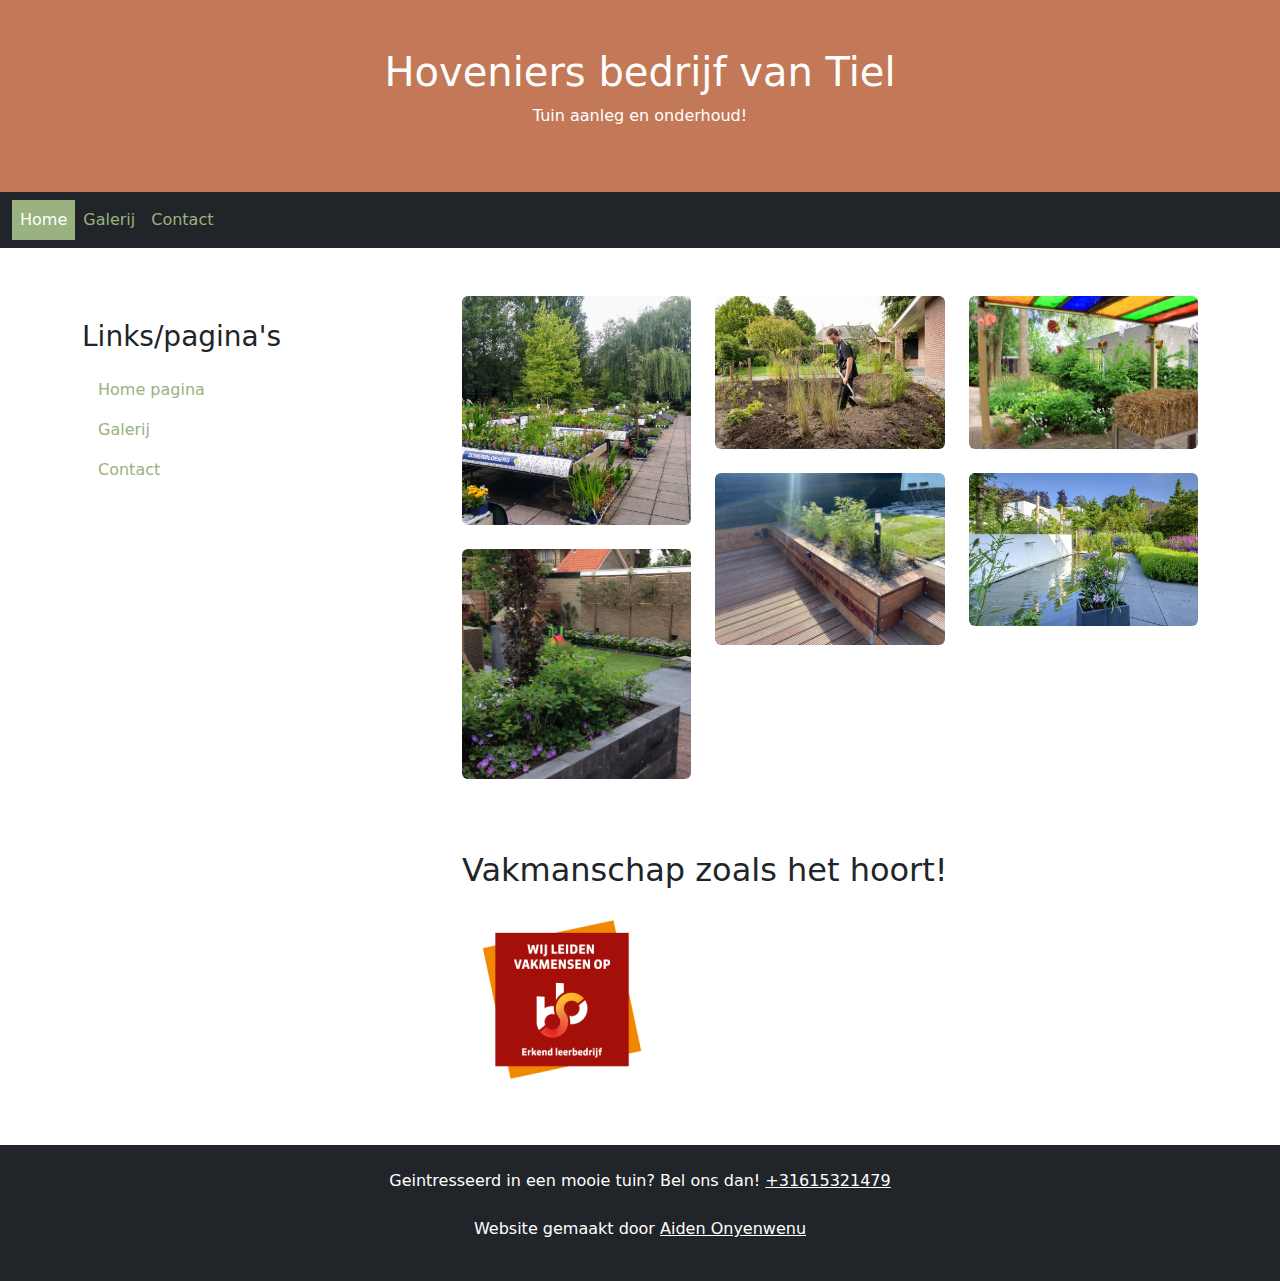
<file: index.html>
<!DOCTYPE html>
<html lang="en">

<head>
  <title>Hoveniersbedrijf</title>
  <meta charset="utf-8">
  <meta name="viewport" content="width=device-width, initial-scale=1">
  <link href="https://cdn.jsdelivr.net/npm/bootstrap@5.2.3/dist/css/bootstrap.min.css" rel="stylesheet">
  <script src="https://cdn.jsdelivr.net/npm/bootstrap@5.2.3/dist/js/bootstrap.bundle.min.js"></script>
  <style>
    .fakeimg {
      height: 200px;
      background: #aaa;
    }

    .header {
      background-color: #c37857;
    }

    a {
      color: white;
    }

    a:hover {
      color: white;
    }

    .nav-link {
      color: #99b27f;
    }

    .nav-link.active {
      background-color: #99b27f;
    }
  </style>
</head>

<body>

  <div class="p-5 text-white text-center header">
    <h1>Hoveniers bedrijf van Tiel</h1>
    <p>Tuin aanleg en onderhoud!</p>
  </div>

  <nav class="navbar navbar-expand-sm bg-dark navbar-dark">
    <div class="container-fluid">
      <ul class="navbar-nav">
        <li class="nav-item">
          <a class="nav-link active" href="#">Home</a>
        </li>
        <li class="nav-item">
          <a class="nav-link" href="#">Galerij</a>
        </li>
        <li class="nav-item">
          <a class="nav-link" href="#contact">Contact</a>
        </li>
      </ul>
    </div>
  </nav>

  <div class="container mt-5">
    <div class="row">
      <div class="col-sm-4">
        <h3 class="mt-4">Links/pagina's</h3>
        <p></p>
        <ul class="nav nav-pills flex-column">
          <li class="nav-item">
            <a class="nav-link" href="#">Home pagina</a>
          </li>
          <li class="nav-item">
            <a class="nav-link" href="#galerij">Galerij</a>
          </li>
          <li class="nav-item">
            <a class="nav-link" href="#contact">Contact</a>
          </li>
        </ul>
        <hr class="d-sm-none">
      </div>
      <div class="col-sm-8" id="galerij">
        <div class="row">
          <div class="col-lg-4 col-md-12 mb-4 mb-lg-0">
            <img src="images/image1.jpg" class="w-100 shadow-1-strong rounded mb-4" alt="Boat on Calm Water" />

            <img src="images/image2.jpg" class="w-100 shadow-1-strong rounded mb-4" alt="Wintry Mountain Landscape" />
          </div>

          <div class="col-lg-4 mb-4 mb-lg-0">
            <img src="images/image3.jpg" class="w-100 shadow-1-strong rounded mb-4" alt="Mountains in the Clouds" />

            <img src="images/image4.jpg" class="w-100 shadow-1-strong rounded mb-4" alt="Boat on Calm Water" />
          </div>

          <div class="col-lg-4 mb-4 mb-lg-0">
            <img src="images/image5.jpg" class="w-100 shadow-1-strong rounded mb-4" alt="Waves at Sea" />

            <img src="images/image6.jpg" class="w-100 shadow-1-strong rounded mb-4" alt="Yosemite National Park" />
          </div>
        </div>

        <h2 class="mt-5">Vakmanschap zoals het hoort!</h2>
        <div><img src="images/sbb-beeldmerk-e1636963911772.png"></div>
      </div>
    </div>
  </div>

  <div class="mt-5 p-4 bg-dark text-white text-center" id="contact">
    <p>Geintresseerd in een mooie tuin? Bel ons dan! <a href="tel:0615321479">+31615321479</a> <br> <br>
      Website gemaakt door <a href="https://www.linkedin.com/in/aiden-onyenwenu/">Aiden Onyenwenu</a></p>
  </div>

</body>

</html>
</file>
